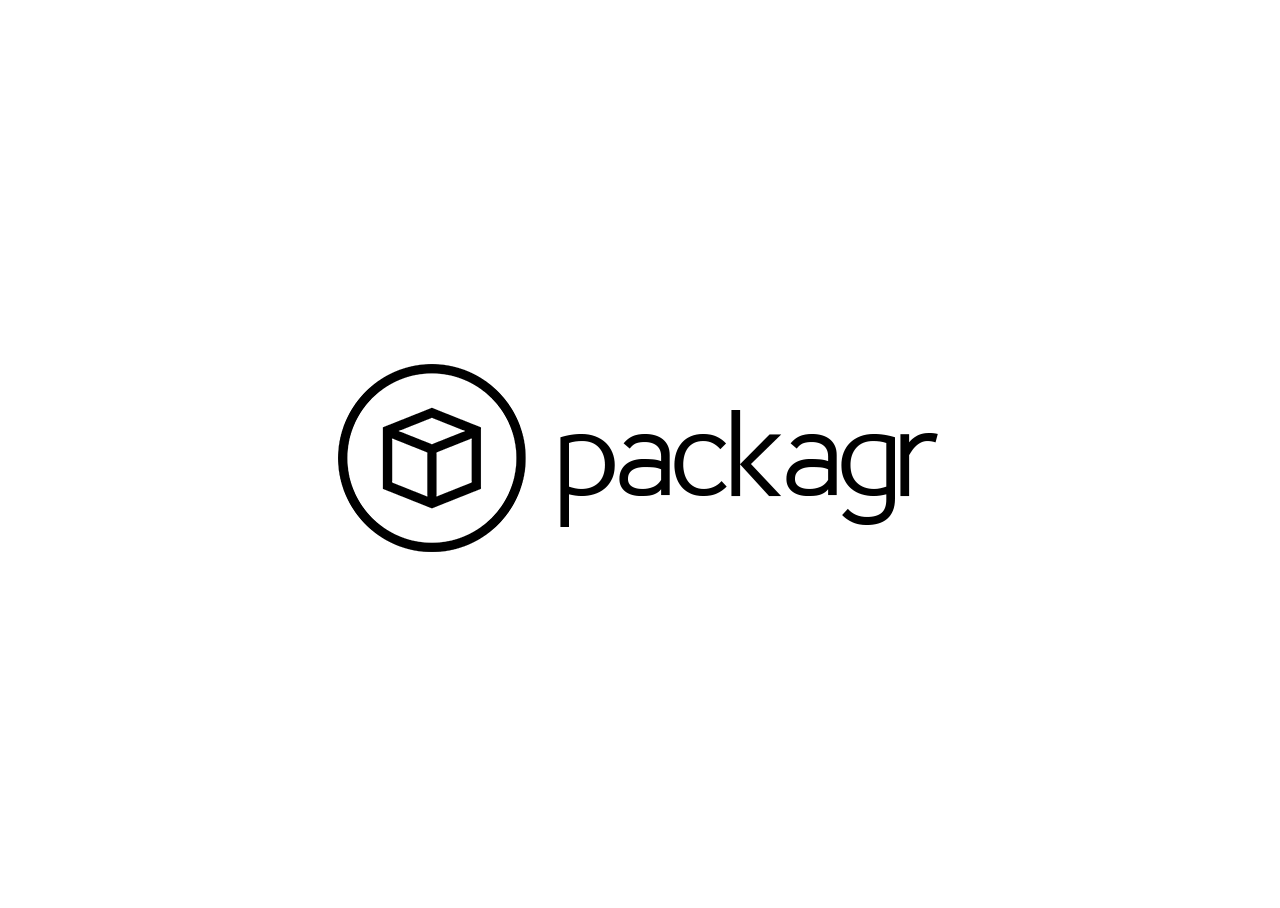
<file: index.html>
<!DOCTYPE html>
<html>
<head>
  <meta charset="utf-8">
  <meta http-equiv="content-type" content="text/html; charset=utf-8" />
  <meta name="format-detection" content="telephone=no" />
  <meta name="viewport" content="width=device-width, initial-scale=1, maximum-scale=1, user-scalable=no">


  <link rel="apple-touch-icon" sizes="57x57" href="assets/favicon/apple-icon-57x57.png">
  <link rel="apple-touch-icon" sizes="60x60" href="assets/favicon/apple-icon-60x60.png">
  <link rel="apple-touch-icon" sizes="72x72" href="assets/favicon/apple-icon-72x72.png">
  <link rel="apple-touch-icon" sizes="76x76" href="assets/favicon/apple-icon-76x76.png">
  <link rel="apple-touch-icon" sizes="114x114" href="assets/favicon/apple-icon-114x114.png">
  <link rel="apple-touch-icon" sizes="120x120" href="assets/favicon/apple-icon-120x120.png">
  <link rel="apple-touch-icon" sizes="144x144" href="assets/favicon/apple-icon-144x144.png">
  <link rel="apple-touch-icon" sizes="152x152" href="assets/favicon/apple-icon-152x152.png">
  <link rel="apple-touch-icon" sizes="180x180" href="assets/favicon/apple-icon-180x180.png">
  <link rel="icon" type="image/png" sizes="192x192"  href="assets/favicon/android-icon-192x192.png">
  <link rel="icon" type="image/png" sizes="32x32" href="assets/favicon/favicon-32x32.png">
  <link rel="icon" type="image/png" sizes="96x96" href="assets/favicon/favicon-96x96.png">
  <link rel="icon" type="image/png" sizes="16x16" href="assets/favicon/favicon-16x16.png">
  <link rel="manifest" href="assets/favicon/manifest.json">
  <meta name="msapplication-TileColor" content="#ffffff">
  <meta name="msapplication-TileImage" content="assets/favicon/ms-icon-144x144.png">
  <meta name="theme-color" content="#ffffff">
  <title>Packagr - Simple Package Management</title>
  <base href="/">

</head>
<body>
  <style>
    html, body, .main-container {
      height: 100%;
    }
    .main-container {
      display: -webkit-flexbox;
      display: -ms-flexbox;
      display: -webkit-flex;
      display: flex;
      -webkit-flex-align: center;
      -ms-flex-align: center;
      -webkit-align-items: center;
      align-items: center;
      justify-content: center;
    }
  </style>

  <div class="main-container">
    <img src="/assets/logo/banner-black.png"/>
    &nbsp;
  </div>
</body>
</html>
</file>
